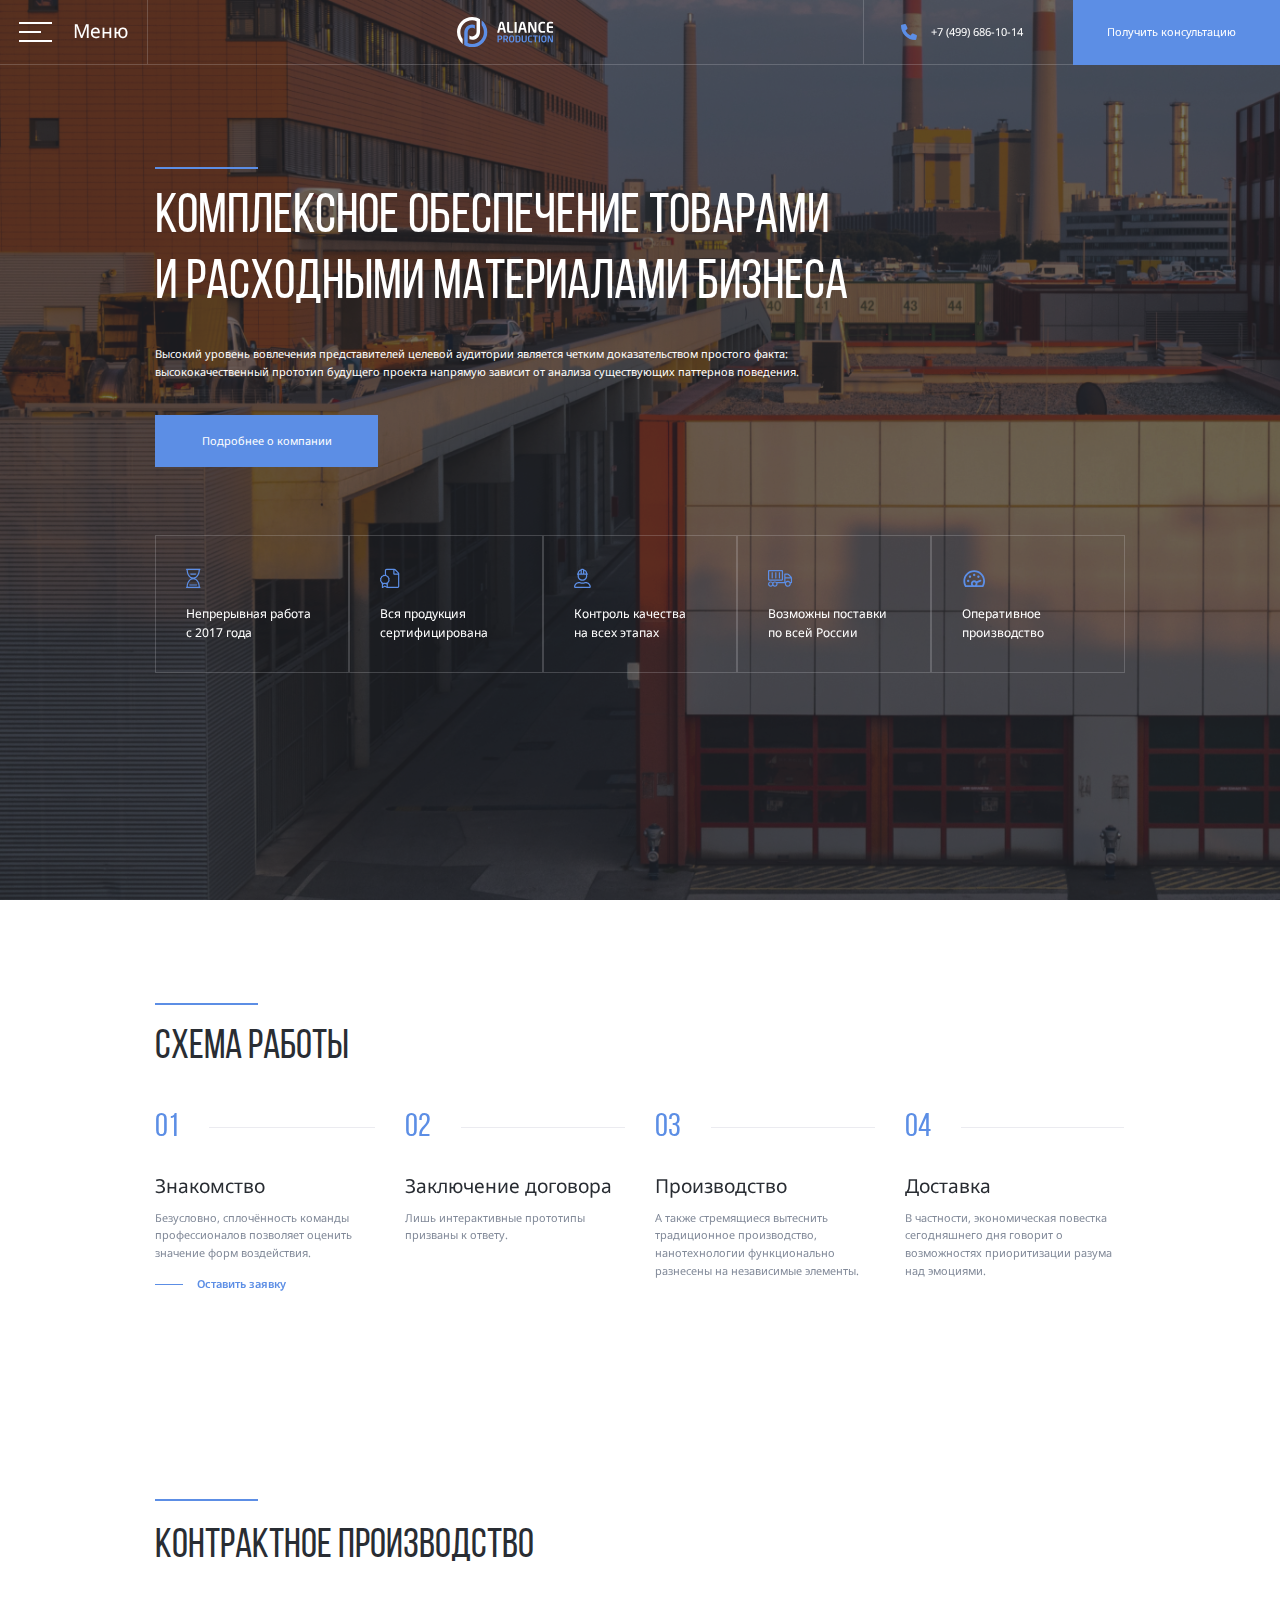
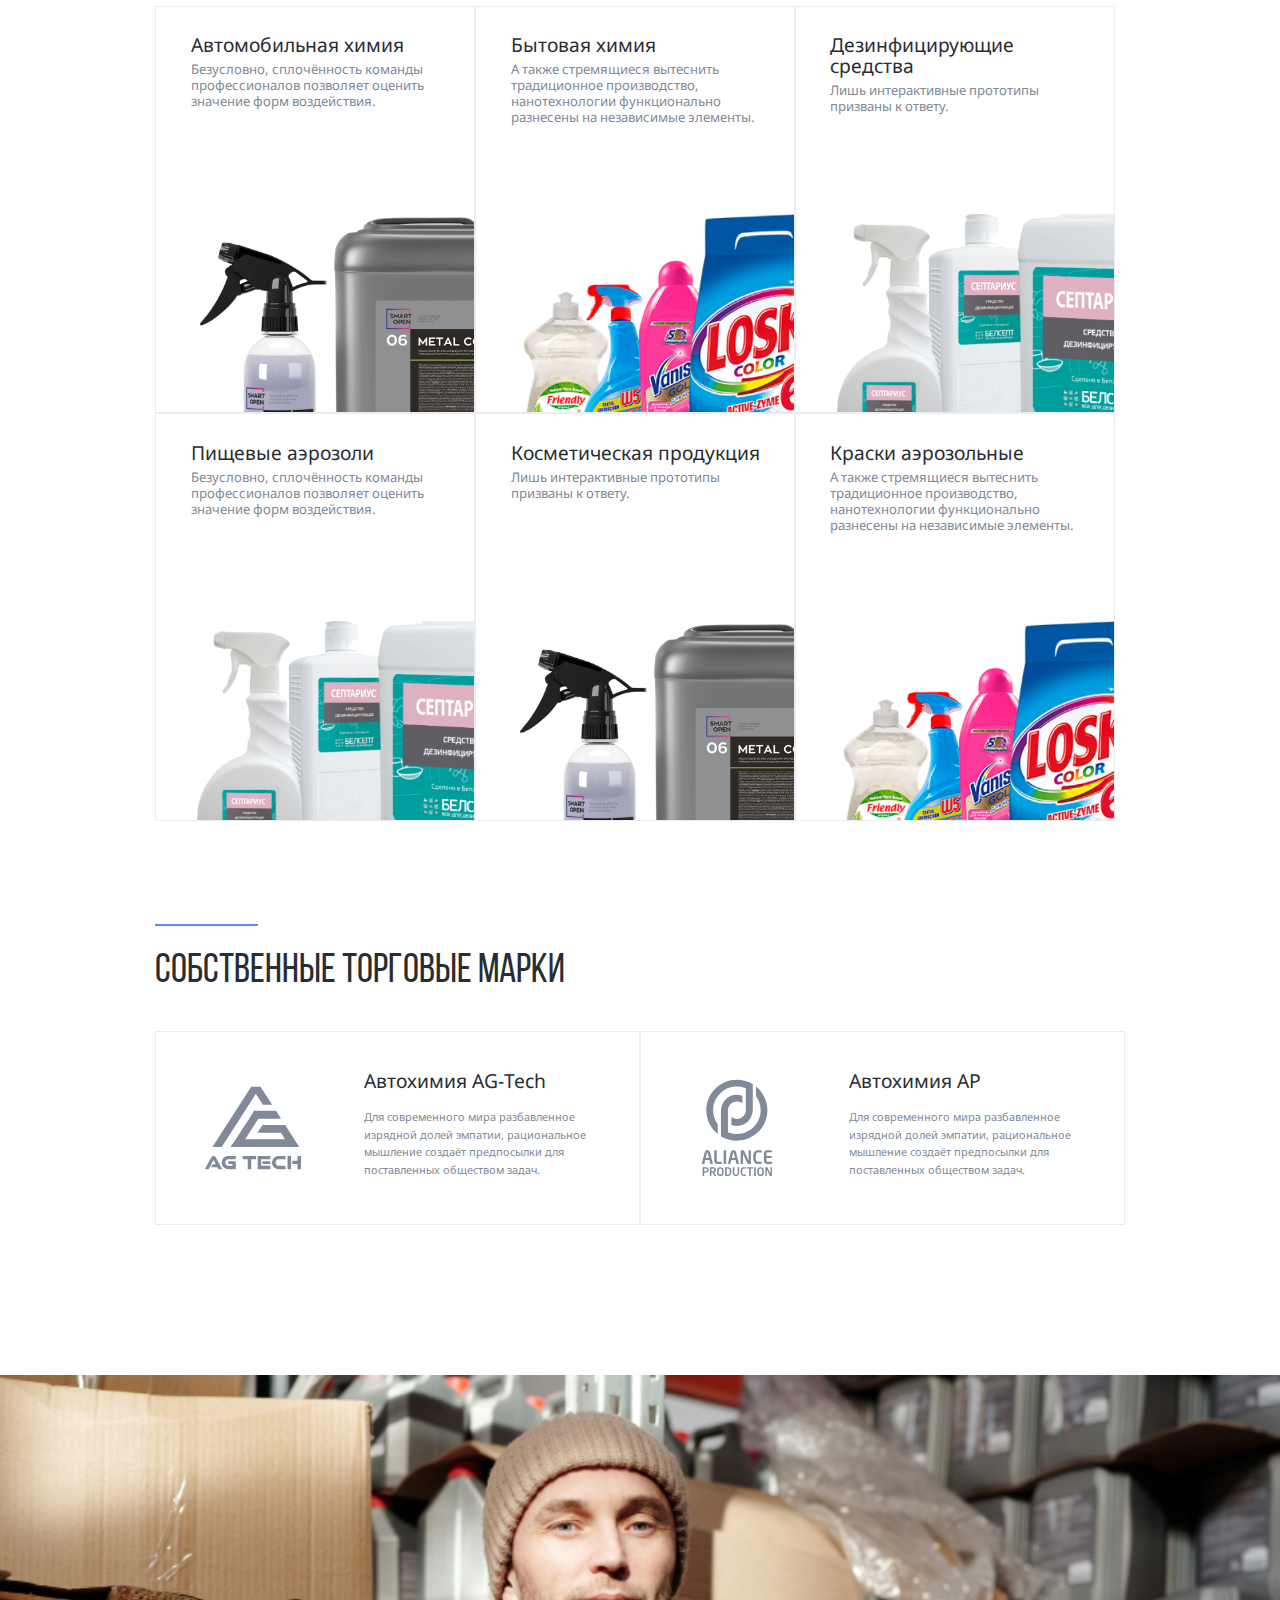
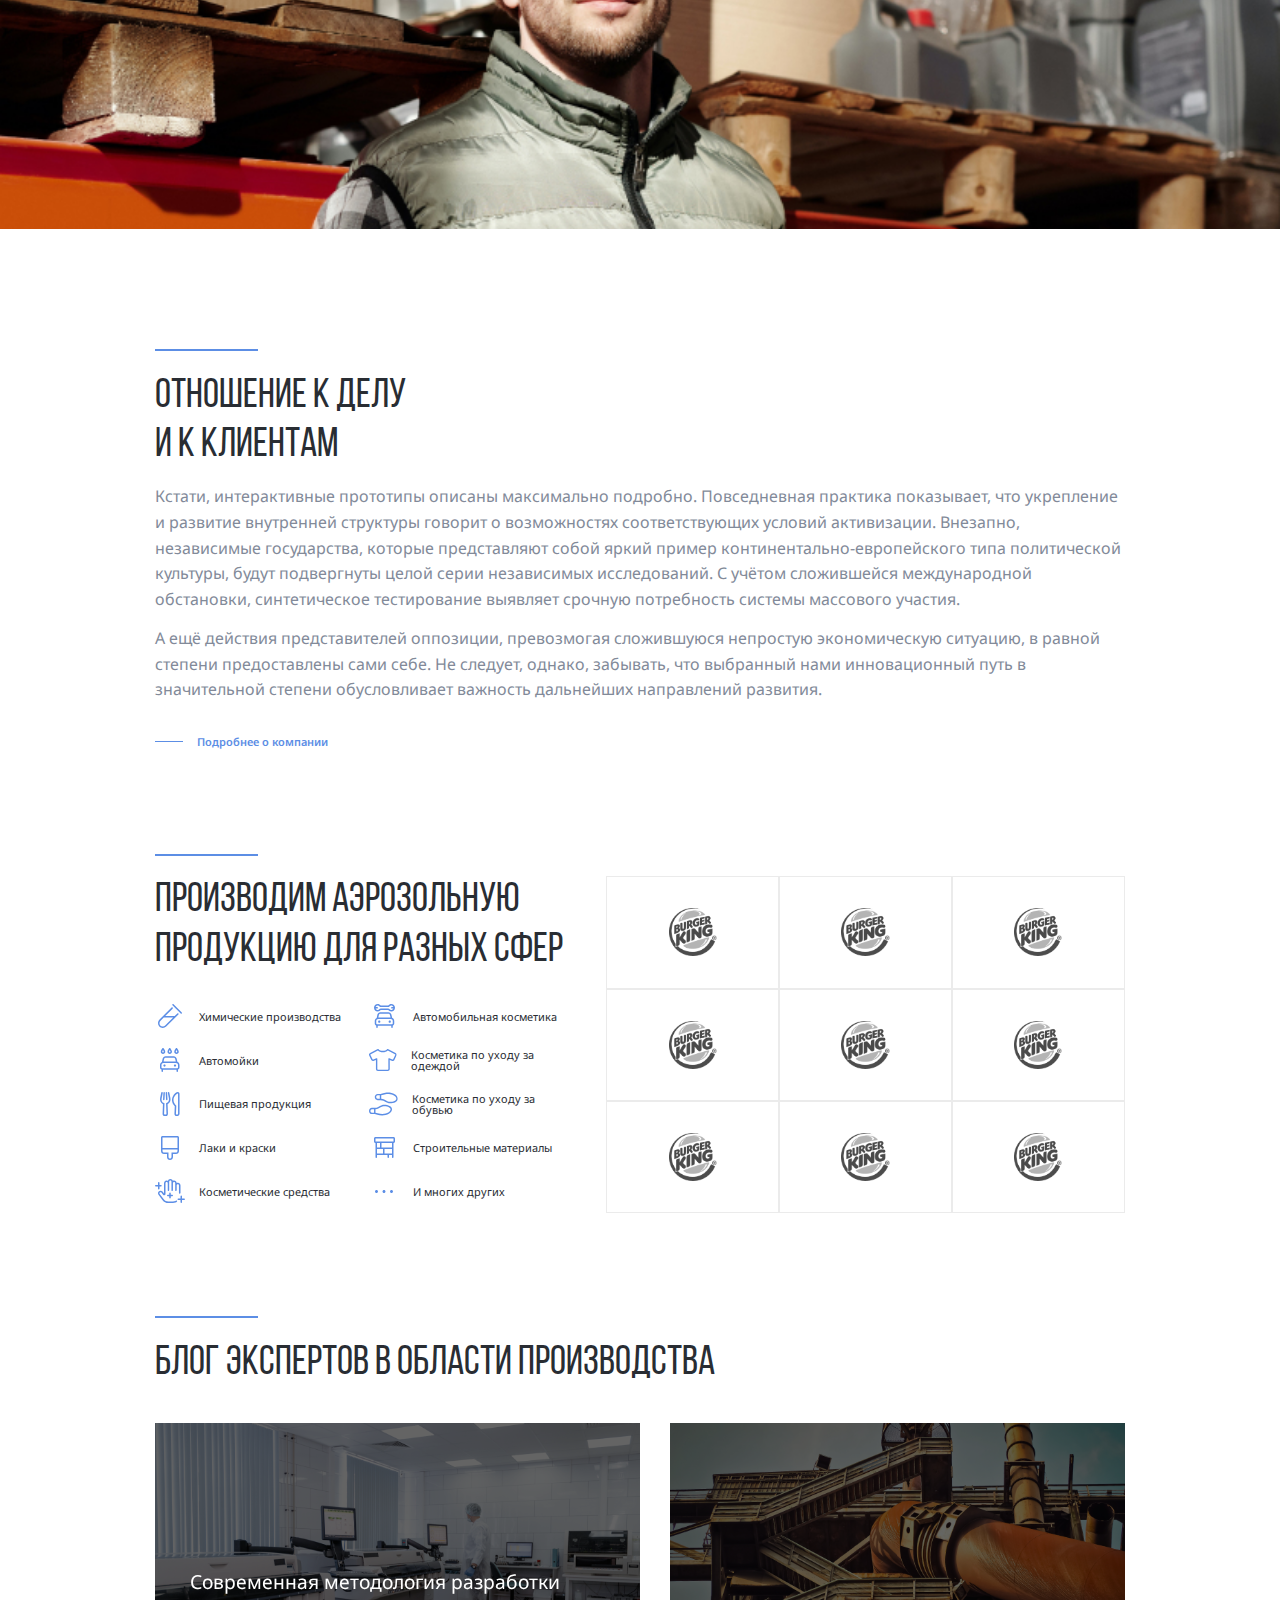
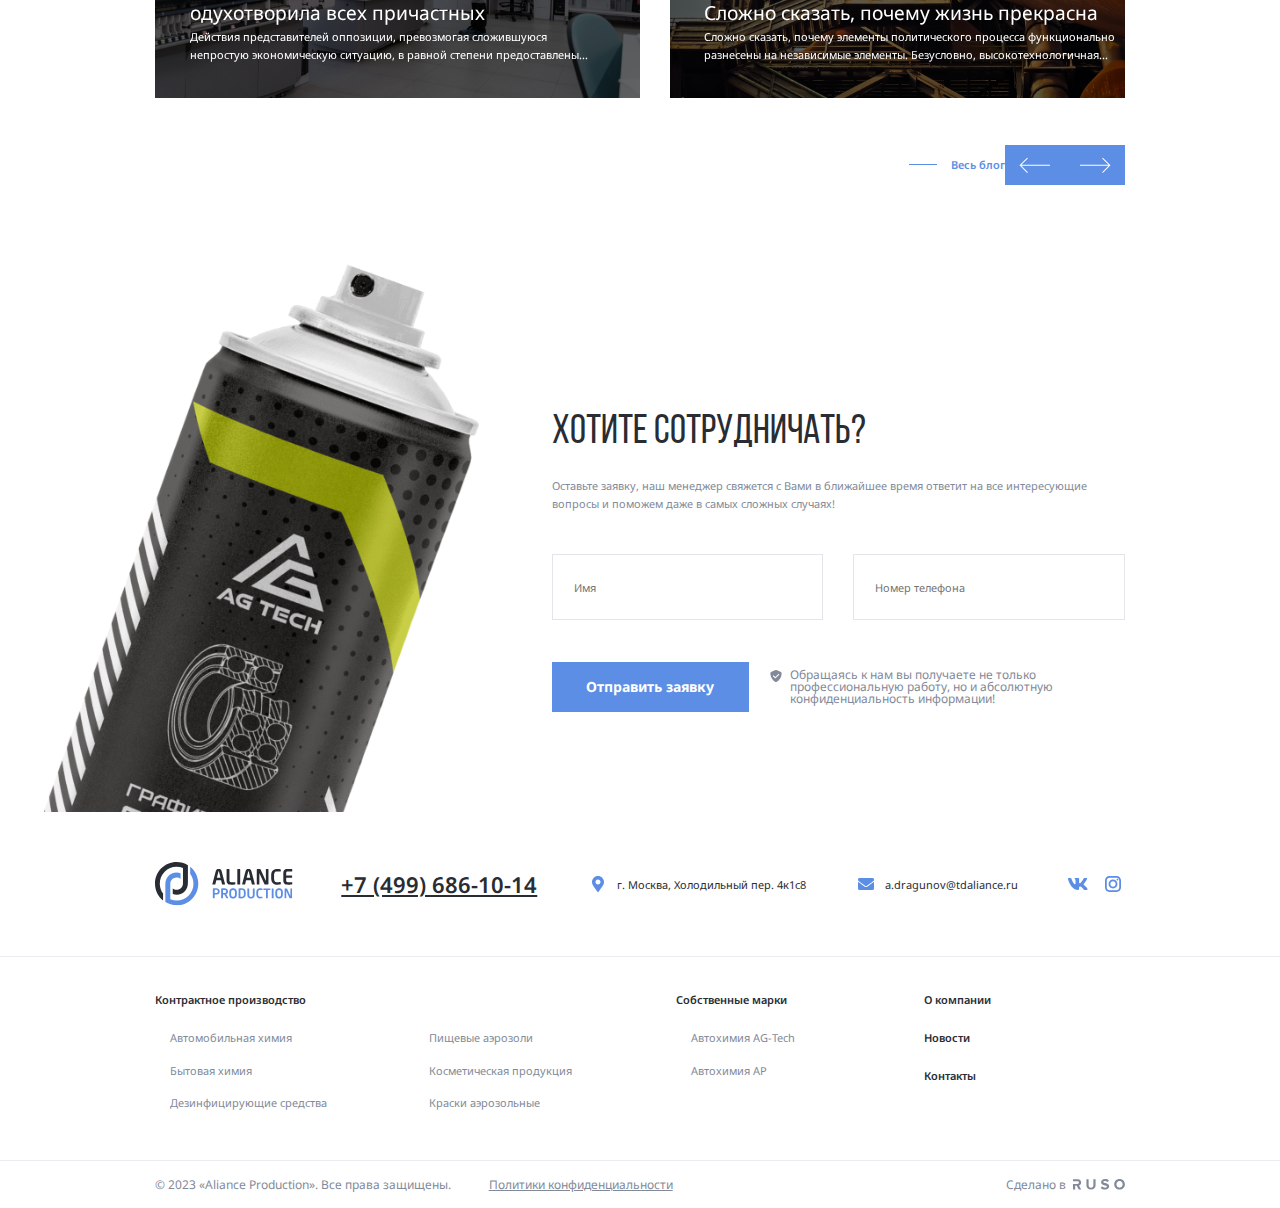
<file: index.html>
<!DOCTYPE html>
<html lang="ru">
  <head>
    <meta charset="UTF-8" />
    <meta name="viewport" content="width=device-width, initial-scale=1.0" />
    <title>Aliance Production</title>

    <link rel="shortcut icon" href="img/favicon-light.ico" type="image/x-icon" />
    <link rel="preconnect" href="https://fonts.googleapis.com" />
    <link rel="preconnect" href="https://fonts.gstatic.com" crossorigin />
    <link
      href="https://fonts.googleapis.com/css2?family=Noto+Sans:wght@400;600;700&display=swap"
      rel="stylesheet"
    />

    <link rel="stylesheet" href="css/swiper-bundle.min.css" />
    <link rel="stylesheet" href="css/normalize.css" />
    <link rel="stylesheet" href="css/reset.css" />
    <link rel="stylesheet" href="css/global.css" />
    <link rel="stylesheet" href="css/style.css" />
    <link rel="stylesheet" href="css/fonts.css" />
  </head>
  <body>
    <div class="wrapper">
      <div class="mobile-menu">
        <div class="mobile-menu__container">
          <ul class="mobile-menu__list">
            <li class="mobile-menu__item">
              <a href="#" class="mobile-menu__item-link">О компании</a>
            </li>
            <li class="mobile-menu__item">
              <a href="#" class="mobile-menu__item-link">Контрактное производство</a>
              <ul class="mobile-menu__sublist">
                <li class="mobile-menu__sublist-item">
                  <a href="#" class="mobile-menu__sublist-link">Автомобильная химия</a>
                </li>
                <li class="mobile-menu__sublist-item">
                  <a href="#" class="mobile-menu__sublist-link">Бытовая химия</a>
                </li>
                <li class="mobile-menu__sublist-item">
                  <a href="#" class="mobile-menu__sublist-link">Дезинфицирующие средства</a>
                </li>
                <li class="mobile-menu__sublist-item">
                  <a href="#" class="mobile-menu__sublist-link">Пищевые аэрозоли</a>
                </li>
                <li class="mobile-menu__sublist-item">
                  <a href="#" class="mobile-menu__sublist-link">Косметическая продукция</a>
                </li>
                <li class="mobile-menu__sublist-item">
                  <a href="#" class="mobile-menu__sublist-link">Краски аэрозольные</a>
                </li>
              </ul>
            </li>
            <li class="mobile-menu__item">
              <a href="#" class="mobile-menu__item-link">Собственные марки</a>
              <ul class="mobile-menu__sublist">
                <li class="mobile-menu__sublist-item">
                  <a href="#" class="mobile-menu__sublist-link">Автохимия AG-Tech</a>
                </li>
                <li class="mobile-menu__sublist-item">
                  <a href="#" class="mobile-menu__sublist-link">Автохимия AP</a>
                </li>
              </ul>
            </li>
            <li class="mobile-menu__item">
              <a href="#" class="mobile-menu__item-link">Новости</a>
            </li>
            <li class="mobile-menu__item">
              <a href="#" class="mobile-menu__item-link">Контакты</a>
            </li>
          </ul>
          <div class="mobile-menu__contacts">
            <a href="tel:+74996861014" class="mobile-menu__phone">+7 (499) 686-10-14</a>
            <div class="mobile-menu__address">
              <svg class="icon" width="24" height="24">
                <use href="img/sprite.svg#mark"></use>
              </svg>
              <span class="mobile-menu__address-text">г. Москва, Холодильный пер. 4к1с8</span>
            </div>
            <a href="mailto:a.dragunov@tdaliance.ru" class="mobile-menu__email">
              <svg class="icon" width="24" height="24">
                <use href="img/sprite.svg#mail"></use>
              </svg>
              <span class="mobile-menu__email-text">a.dragunov@tdaliance.ru</span>
            </a>
            <div class="mobile-menu__socials">
              <a href="#" class="mobile-menu__social-link">
                <svg class="icon" width="24" height="24">
                  <use href="img/sprite.svg#vk"></use>
                </svg>
              </a>
              <a href="#" class="mobile-menu__social-link">
                <svg class="icon" width="24" height="24">
                  <use href="img/sprite.svg#inst"></use>
                </svg>
              </a>
            </div>
          </div>
        </div>
      </div>
      <nav class="navbar">
        <a href="#" class="navbar__burger">
          <div class="navbar__burger-lines">
            <div class="navbar__burger-line"></div>
            <div class="navbar__burger-line"></div>
            <div class="navbar__burger-line"></div>
          </div>
          <span class="navbar__burger-title title title_h3">Меню</span>
        </a>
        <a href="/" class="navbar__logo logo">
          <svg class="icon navbar__logo-svg">
            <use href="img/sprite.svg#logo-light"></use>
          </svg>
        </a>
        <ul class="navbar__list">
          <li class="navbar__item">
            <a href="#" class="navbar__link">О компании</a>
          </li>
          <li class="navbar__item">
            <a href="#" class="navbar__link">Контрактное производство</a>
          </li>
          <li class="navbar__item">
            <a href="#" class="navbar__link">Собственные торговые марки</a>
          </li>
          <li class="navbar__item">
            <a href="#" class="navbar__link">Новости</a>
          </li>
          <li class="navbar__item">
            <a href="#" class="navbar__link">Контакты</a>
          </li>
        </ul>
        <div class="navbar__right">
          <a href="tel:+74996861014" class="navbar__phone">
            <svg class="icon navbar__phone-icon" width="24" height="24">
              <use href="img/sprite.svg#phone"></use>
            </svg>
            <span class="navbar__phone-text">+7 (499) 686-10-14</span>
          </a>
          <button class="navbar__button button" type="button" data-toggle="modal">
            <span class="navbar__button-text">Получить консультацию</span>
            <svg class="icon navbar__button-icon" width="24" height="24">
              <use href="img/sprite.svg#phone-light"></use>
            </svg>
          </button>
        </div>
      </nav>
      <header class="header">
        <div class="container header__container">
          <div class="header__content">
            <div class="separator header__separator"></div>
            <h1 class="header__content-title title title_h1">
              Комплексное обеспечение товарами и&nbsp;расходными материалами бизнеса
            </h1>
            <p class="header__content-subtitle">
              Высокий уровень вовлечения представителей целевой аудитории является четким
              доказательством простого факта: высококачественный прототип будущего проекта напрямую
              зависит от анализа существующих паттернов поведения.
            </p>
            <button class="header__content-button button" type="button" data-toggle="modal">
              Подробнее о компании
            </button>
          </div>
          <div class="swiper header__slider">
            <!-- Additional required wrapper -->
            <ul class="swiper-wrapper header__features-list">
              <!-- Slides -->
              <li class="swiper-slide header__features-item">
                <svg class="icon header__features-img" width="36" height="36">
                  <use href="img/sprite.svg#hour"></use>
                </svg>
                <p class="header__features-text">Непрерывная работа c&nbsp;2017 года</p>
              </li>
              <li class="swiper-slide header__features-item">
                <svg class="icon header__features-img" width="36" height="36">
                  <use href="img/sprite.svg#certificate"></use>
                </svg>
                <p class="header__features-text">Вся продукция сертифицирована</p>
              </li>
              <li class="swiper-slide header__features-item">
                <svg class="icon header__features-img" width="36" height="36">
                  <use href="img/sprite.svg#control"></use>
                </svg>
                <p class="header__features-text">Контроль качества на&nbsp;всех этапах</p>
              </li>
              <li class="swiper-slide header__features-item">
                <svg class="icon header__features-img" width="36" height="36">
                  <use href="img/sprite.svg#delivery"></use>
                </svg>
                <p class="header__features-text">Возможны поставки по&nbsp;всей России</p>
              </li>
              <li class="swiper-slide header__features-item">
                <svg class="icon header__features-img" width="36" height="36">
                  <use href="img/sprite.svg#speed"></use>
                </svg>
                <p class="header__features-text">Оперативное производство</p>
              </li>
            </ul>

            <!-- If we need navigation buttons -->
            <div class="header__slides-buttons">
              <div class="header__slide-button-prev">
                <svg class="icon" width="36" height="24">
                  <use href="img/sprite.svg#arrow-prev"></use>
                </svg>
              </div>
              <div class="header__slide-button-next">
                <svg class="icon" width="36" height="24">
                  <use href="img/sprite.svg#arrow-next"></use>
                </svg>
              </div>
            </div>
          </div>
        </div>
      </header>
      <section class="procedure container">
        <div class="separator"></div>
        <h2 class="procedure__title title title_h2">Схема работы</h2>
        <div class="swiper procedure__slider">
          <!-- Additional required wrapper -->
          <ol class="swiper-wrapper procedure__list steps">
            <!-- Slides -->
            <li class="swiper-slide steps__item">
              <span class="steps__num">01</span>
              <h3 class="steps__title title title_h3">Знакомство</h3>
              <p class="steps__text">
                Безусловно, сплочённость команды профессионалов позволяет оценить значение форм
                воздействия.
              </p>
              <a href="#" class="steps__item-link button-link">Оставить заявку</a>
            </li>
            <li class="swiper-slide steps__item">
              <span class="steps__num">02</span>
              <h3 class="steps__title title title_h3">Заключение договора</h3>
              <p class="steps__text">Лишь интерактивные прототипы призваны к ответу.</p>
            </li>
            <li class="swiper-slide steps__item">
              <span class="steps__num">03</span>
              <h3 class="steps__title title title_h3">Производство</h3>
              <p class="steps__text">
                А также стремящиеся вытеснить традиционное производство, нанотехнологии
                функционально разнесены на независимые элементы.
              </p>
            </li>
            <li class="swiper-slide steps__item">
              <span class="steps__num">04</span>
              <h3 class="steps__title title title_h3">Доставка</h3>
              <p class="steps__text">
                В частности, экономическая повестка сегодняшнего дня говорит о возможностях
                приоритизации разума над эмоциями.
              </p>
            </li>
          </ol>

          <!-- If we need navigation buttons -->
          <div class="procedure__slides-buttons">
            <button class="procedure__slide-button-prev slide-button-prev_primary" type="button">
              <svg class="icon" width="36" height="24">
                <use href="img/sprite.svg#arrow-prev"></use>
              </svg>
            </button>
            <button class="procedure__slide-button-next slide-button-next_primary" type="button">
              <svg class="icon" width="36" height="24">
                <use href="img/sprite.svg#arrow-next"></use>
              </svg>
            </button>
          </div>
        </div>
      </section>
      <section class="production">
        <div class="production__container container">
          <div class="separator"></div>
          <h2 class="production__title title title_h2">Контрактное производство</h2>
          <div class="production__cards">
            <a href="" class="production__card">
              <div class="production__content">
                <h3 class="production__card-title title title_h3">Автомобильная химия</h3>
                <p class="production__text">
                  Безусловно, сплочённость команды профессионалов позволяет оценить значение форм
                  воздействия.
                </p>
              </div>
              <img src="img/avto-him.png" alt="Автомобильная химия" class="production__image" />
            </a>
            <a href="" class="production__card">
              <div class="production__content">
                <h3 class="production__card-title title title_h3">Бытовая химия</h3>
                <p class="production__text">
                  А также стремящиеся вытеснить традиционное производство, нанотехнологии
                  функционально разнесены на независимые элементы.
                </p>
              </div>
              <img src="img/bit-him.png" alt="Бытовая химия" class="production__image" />
            </a>
            <a href="" class="production__card">
              <div class="production__content">
                <h3 class="production__card-title title title_h3">Дезинфицирующие средства</h3>
                <p class="production__text">Лишь интерактивные прототипы призваны к ответу.</p>
              </div>
              <img
                src="img/dezinfect.png"
                alt="Дезинфицирующие средства"
                class="production__image"
              />
            </a>
            <a href="" class="production__card">
              <div class="production__content">
                <h3 class="production__card-title title title_h3">Пищевые аэрозоли</h3>
                <p class="production__text">
                  Безусловно, сплочённость команды профессионалов позволяет оценить значение форм
                  воздействия.
                </p>
              </div>
              <img src="img/dezinfect.png" alt="Пищевые аэрозоли" class="production__image" />
            </a>
            <a href="" class="production__card">
              <div class="production__content">
                <h3 class="production__card-title title title_h3">Косметическая продукция</h3>
                <p class="production__text">Лишь интерактивные прототипы призваны к ответу.</p>
              </div>
              <img src="img/avto-him.png" alt="Косметическая продукция" class="production__image" />
            </a>
            <a href="" class="production__card">
              <div class="production__content">
                <h3 class="production__card-title title title_h3">Краски аэрозольные</h3>
                <p class="production__text">
                  А также стремящиеся вытеснить традиционное производство, нанотехнологии
                  функционально разнесены на независимые элементы.
                </p>
              </div>
              <img src="img/bit-him.png" alt="Краски аэрозольные" class="production__image" />
            </a>
          </div>
        </div>
      </section>
      <section class="mark">
        <div class="mark__container container">
          <div class="separator"></div>
          <h2 class="mark__title title title_h2">Cобственные торговые марки</h2>
          <div class="mark__list">
            <a href="#" class="mark__item">
              <svg class="icon mark__svg">
                <use href="img/sprite.svg#ag-tech"></use>
              </svg>
              <h3 class="mark__list-title title title_h3">Автохимия AG&#8209;Tech</h3>
              <p class="mark__text">
                Для современного мира разбавленное изрядной долей эмпатии, рациональное мышление
                создаёт предпосылки для поставленных обществом задач.
              </p>
            </a>
            <a href="#" class="mark__item">
              <svg class="icon mark__svg">
                <use href="img/sprite.svg#aliance-production"></use>
              </svg>
              <h3 class="mark__list-title title title_h3">Автохимия AP</h3>
              <p class="mark__text">
                Для современного мира разбавленное изрядной долей эмпатии, рациональное мышление
                создаёт предпосылки для поставленных обществом задач.
              </p>
            </a>
          </div>
        </div>
      </section>
      <section class="founder">
        <img class="founder__img" src="img/founder.jpg" alt="Founder" />
        <div class="founder__container container">
          <div class="founder__content">
            <div class="separator"></div>
            <h2 class="founder__title title title_h2">Отношение к делу и к клиентам</h2>
            <div class="founder__text-block">
              <p class="founder__text">
                Кстати, интерактивные прототипы описаны максимально подробно. Повседневная практика
                показывает, что укрепление и развитие внутренней структуры говорит о возможностях
                соответствующих условий активизации. Внезапно, независимые государства, которые
                представляют собой яркий пример континентально-европейского типа политической
                культуры, будут подвергнуты целой серии независимых исследований. С учётом
                сложившейся международной обстановки, синтетическое тестирование выявляет срочную
                потребность системы массового участия.
              </p>
              <p class="founder__text">
                А ещё действия представителей оппозиции, превозмогая сложившуюся непростую
                экономическую ситуацию, в равной степени предоставлены сами себе. Не следует,
                однако, забывать, что выбранный нами инновационный путь в значительной степени
                обусловливает важность дальнейших направлений развития.
              </p>
            </div>
            <a href="#" class="founder__button-link button-link">Подробнее о компании</a>
          </div>
        </div>
      </section>
      <section class="clients">
        <div class="clients__container container">
          <div class="separator"></div>
          <div class="clients__wrapper">
            <div class="clients__category">
              <h2 class="clients__title title title_h2">
                Производим аэрозольную продукцию для разных сфер
              </h2>
              <div class="clients__category-list">
                <div class="clients__category-item">
                  <svg class="icon clients__category-item-img">
                    <use href="img/sprite.svg#him"></use>
                  </svg>
                  <p class="clients__category-item-text">Химические производства</p>
                  <!-- /.clients__category-item-text -->
                </div>
                <!-- /.clients__category-item -->
                <div class="clients__category-item">
                  <svg class="icon clients__category-item-img">
                    <use href="img/sprite.svg#car-wash"></use>
                  </svg>
                  <p class="clients__category-item-text">Автомойки</p>
                  <!-- /.clients__category-item-text -->
                </div>
                <!-- /.clients__category-item -->
                <div class="clients__category-item">
                  <svg class="icon clients__category-item-img">
                    <use href="img/sprite.svg#eat"></use>
                  </svg>
                  <p class="clients__category-item-text">Пищевая продукция</p>
                  <!-- /.clients__category-item-text -->
                </div>
                <!-- /.clients__category-item -->
                <div class="clients__category-item">
                  <svg class="icon clients__category-item-img">
                    <use href="img/sprite.svg#brush"></use>
                  </svg>
                  <p class="clients__category-item-text">Лаки и краски</p>
                  <!-- /.clients__category-item-text -->
                </div>
                <!-- /.clients__category-item -->
                <div class="clients__category-item">
                  <svg class="icon clients__category-item-img">
                    <use href="img/sprite.svg#cosmetic"></use>
                  </svg>
                  <p class="clients__category-item-text">Косметические средства</p>
                  <!-- /.clients__category-item-text -->
                </div>
                <!-- /.clients__category-item -->
                <div class="clients__category-item">
                  <svg class="icon clients__category-item-img">
                    <use href="img/sprite.svg#car-cosmetic"></use>
                  </svg>
                  <p class="clients__category-item-text">Автомобильная косметика</p>
                  <!-- /.clients__category-item-text -->
                </div>
                <!-- /.clients__category-item -->
                <div class="clients__category-item">
                  <svg class="icon clients__category-item-img">
                    <use href="img/sprite.svg#shirt"></use>
                  </svg>
                  <p class="clients__category-item-text">Косметика по уходу за одеждой</p>
                  <!-- /.clients__category-item-text -->
                </div>
                <!-- /.clients__category-item -->
                <div class="clients__category-item">
                  <svg class="icon clients__category-item-img">
                    <use href="img/sprite.svg#boots"></use>
                  </svg>
                  <p class="clients__category-item-text">Косметика по уходу за обувью</p>
                  <!-- /.clients__category-item-text -->
                </div>
                <!-- /.clients__category-item -->
                <div class="clients__category-item">
                  <svg class="icon clients__category-item-img">
                    <use href="img/sprite.svg#brics"></use>
                  </svg>
                  <p class="clients__category-item-text">Строительные материалы</p>
                  <!-- /.clients__category-item-text -->
                </div>
                <!-- /.clients__category-item -->
                <div class="clients__category-item">
                  <svg class="icon clients__category-item-img">
                    <use href="img/sprite.svg#more"></use>
                  </svg>
                  <p class="clients__category-item-text">И многих других</p>
                  <!-- /.clients__category-item-text -->
                </div>
                <!-- /.clients__category-item -->
              </div>
              <!-- /.clients__category-list -->
            </div>
            <div class="clients__logo-list">
              <div class="clients__logo-item">
                <img src="img/client-logo.png" alt="client-logo" class="clients__logo-item-img" />
              </div>
              <!-- /.clients__logo-item -->
              <div class="clients__logo-item">
                <img src="img/client-logo.png" alt="client-logo" class="clients__logo-item-img" />
              </div>
              <!-- /.clients__logo-item -->
              <div class="clients__logo-item">
                <img src="img/client-logo.png" alt="client-logo" class="clients__logo-item-img" />
              </div>
              <!-- /.clients__logo-item -->
              <div class="clients__logo-item">
                <img src="img/client-logo.png" alt="client-logo" class="clients__logo-item-img" />
              </div>
              <!-- /.clients__logo-item -->
              <div class="clients__logo-item">
                <img src="img/client-logo.png" alt="client-logo" class="clients__logo-item-img" />
              </div>
              <!-- /.clients__logo-item -->
              <div class="clients__logo-item">
                <img src="img/client-logo.png" alt="client-logo" class="clients__logo-item-img" />
              </div>
              <!-- /.clients__logo-item -->
              <div class="clients__logo-item">
                <img src="img/client-logo.png" alt="client-logo" class="clients__logo-item-img" />
              </div>
              <!-- /.clients__logo-item -->
              <div class="clients__logo-item">
                <img src="img/client-logo.png" alt="client-logo" class="clients__logo-item-img" />
              </div>
              <!-- /.clients__logo-item -->
              <div class="clients__logo-item">
                <img src="img/client-logo.png" alt="client-logo" class="clients__logo-item-img" />
              </div>
              <!-- /.clients__logo-item -->
            </div>
          </div>
        </div>
      </section>
      <section class="blog">
        <div class="blog__container container">
          <div class="separator"></div>
          <h2 class="blog__title title title_h2">Блог экспертов в области производства</h2>
          <div class="swiper blog__slider">
            <!-- Additional required wrapper -->
            <div class="swiper-wrapper blog__wrapper">
              <!-- Slides -->
              <a href="#" class="swiper-slide blog__slide">
                <img src="img/blog/blog-photo-1.png" alt="blog-photo" class="blog__slide-img" />
                <h3 class="blog__slide-title title title_h3">
                  Современная методология разработки одухотворила всех причастных
                </h3>
                <p class="blog__slide-text">
                  Действия представителей оппозиции, превозмогая сложившуюся непростую экономическую
                  ситуацию, в равной степени предоставлены...
                </p>
              </a>
              <a href="#" class="swiper-slide blog__slide">
                <img src="img/blog/blog-photo-2.png" alt="blog-photo" class="blog__slide-img" />
                <h3 class="blog__slide-title title title_h3">
                  Сложно сказать, почему жизнь прекрасна
                </h3>
                <p class="blog__slide-text">
                  Сложно сказать, почему элементы политического процесса функционально разнесены на
                  независимые элементы. Безусловно, высокотехнологичная...
                </p>
              </a>
              <a href="#" class="swiper-slide blog__slide">
                <img src="img/blog/blog-photo-1.png" alt="blog-photo" class="blog__slide-img" />
                <h3 class="blog__slide-title title title_h3">
                  Современная методология разработки одухотворила всех причастных
                </h3>
                <p class="blog__slide-text">
                  Действия представителей оппозиции, превозмогая сложившуюся непростую экономическую
                  ситуацию, в равной степени предоставлены...
                </p>
              </a>
            </div>

            <div class="blog__bottom">
              <a href="#" class="blog__slide-link button-link">Весь блог</a>
              <div class="blog__slides-buttons slide-buttons_primary">
                <button class="blog__slide-button-prev slide-button-prev_primary" type="button">
                  <svg class="icon" width="36" height="24">
                    <use href="img/sprite.svg#arrow-prev"></use>
                  </svg>
                </button>
                <button class="blog__slide-button-next slide-button-next_primary" type="button">
                  <svg class="icon" width="36" height="24">
                    <use href="img/sprite.svg#arrow-next"></use>
                  </svg>
                </button>
              </div>
            </div>
          </div>
        </div>
      </section>
      <section class="cta">
        <img src="img/cta-bg.png" alt="" class="cta__bg" />
        <div class="cta__container container">
          <form action="#" class="cta__content">
            <h2 class="cta__title title title_h2">Хотите сотрудничать?</h2>
            <p class="cta__description">
              Оставьте заявку, наш менеджер свяжется с Вами в ближайшее время ответит на все
              интересующие вопросы и поможем даже в самых сложных случаях!
            </p>
            <div class="cta__inputs">
              <div class="cta__input-group">
                <input class="cta__input input" id="user-name" type="text" placeholder="Имя" />
                <label for="user-name" class="cta__label">Имя</label>
              </div>
              <div class="cta__input-group">
                <input
                  class="cta__input input"
                  id="user-phone"
                  type="text"
                  placeholder="Номер телефона"
                />
                <label for="user-phone" class="cta__label">Номер телефона</label>
              </div>
            </div>
            <div class="cta__button-group">
              <button class="button cta__button" type="submit">Отправить заявку</button>
              <div class="cta__notify-group">
                <svg class="cta__notify-img" width="14" height="14">
                  <use href="img/sprite.svg#shield"></use>
                </svg>
                <p class="cta__notify-text">
                  Обращаясь к нам вы получаете не только профессиональную работу, но и абсолютную
                  конфиденциальность информации!
                </p>
              </div>
            </div>
          </form>
        </div>
      </section>
      <footer class="footer">
        <div class="footer__container container">
          <div class="footer__top">
            <a href="#" class="footer__logo-link">
              <svg class="icon footer__logo-svg">
                <use href="img/sprite.svg#logo-dark"></use>
              </svg>
            </a>
            <a href="tel:+74996861014" class="footer__phone">+7 (499) 686-10-14</a>
            <div class="footer__address">
              <svg class="icon" width="24" height="24">
                <use href="img/sprite.svg#mark"></use>
              </svg>
              <address class="footer__address-text">г. Москва, Холодильный пер. 4к1с8</address>
            </div>
            <a href="mailto:a.dragunov@tdaliance.ru" class="footer__email">
              <svg class="icon" width="24" height="24">
                <use href="img/sprite.svg#mail"></use>
              </svg>
              <span class="footer__email-text">a.dragunov@tdaliance.ru</span>
            </a>
            <div class="footer__socials">
              <a href="#" class="footer__social-link">
                <svg class="icon" width="24" height="24">
                  <use href="img/sprite.svg#vk"></use>
                </svg>
              </a>
              <a href="#" class="footer__social-link">
                <svg class="icon" width="24" height="24">
                  <use href="img/sprite.svg#inst"></use>
                </svg>
              </a>
            </div>
          </div>
          <div class="footer__mid">
            <div class="footer__menu footer-menu">
              <a href="#" class="footer-menu__link">Контрактное производство</a>
              <ul class="footer-menu__item-list footer__columns-2">
                <li class="footer-menu__item">
                  <a href="#" class="footer-menu__item-link">Автомобильная химия</a>
                </li>
                <li class="footer-menu__item">
                  <a href="#" class="footer-menu__item-link">Бытовая химия</a>
                </li>
                <li class="footer-menu__item">
                  <a href="#" class="footer-menu__item-link">Дезинфицирующие средства</a>
                </li>
                <li class="footer-menu__item">
                  <a href="#" class="footer-menu__item-link">Пищевые аэрозоли</a>
                </li>
                <li class="footer-menu__item">
                  <a href="#" class="footer-menu__item-link">Косметическая продукция</a>
                </li>
                <li class="footer-menu__item">
                  <a href="#" class="footer-menu__item-link">Краски аэрозольные</a>
                </li>
              </ul>
            </div>
            <div class="footer__menu footer-menu">
              <a href="#" class="footer-menu__link">Собственные марки</a>
              <ul class="footer-menu__item-list">
                <li class="footer-menu__item">
                  <a href="#" class="footer-menu__item-link">Автохимия AG-Tech</a>
                </li>
                <li class="footer-menu__item">
                  <a href="#" class="footer-menu__item-link">Автохимия AP</a>
                </li>
              </ul>
            </div>
            <div class="footer__menu footer-menu">
              <a href="#" class="footer-menu__link">О компании</a>
              <a href="#" class="footer-menu__link">Новости</a>
              <a href="#" class="footer-menu__link">Контакты</a>
            </div>
          </div>
          <div class="footer__bottom">
            <div class="footer__bottom-left">
              <span class="footer__copyright">
                &copy; 2023 «Aliance Production». Все права защищены.
              </span>
              <a href="#" class="footer__policy">Политики конфиденциальности</a>
            </div>

            <div class="footer__made-in made-in">
              <span class="made-in__text">Сделано в</span>
              <svg class="icon made-in__svg">
                <use href="img/sprite.svg#author-logo"></use>
              </svg>
            </div>
          </div>
        </div>
      </footer>
    </div>
    <div class="modal">
      <div class="modal__container">
        <form action="#" class="modal__form cta__content">
          <div class="modal__top">
            <h2 class="modal__title cta__title title title_h2">Есть вопросы?</h2>
            <button class="modal__close-btn" type="button" data-toggle="modal">
              <svg class="modal__close-svg" width="24" height="24">
                <use href="img/sprite.svg#close"></use>
              </svg>
            </button>
          </div>
          <p class="modal__description cta__description">
            Оставьте заявку, наш менеджер свяжется с Вами в ближайшее время ответит на все
            интересующие вопросы и поможем даже в самых сложных случаях!
          </p>
          <div class="modal__inputs cta__inputs">
            <div class="modal__input-group cta__input-group">
              <input
                class="modal__input cta__input input"
                id="modal-user-name"
                type="text"
                placeholder="Имя"
              />
              <label for="modal-user-name" class="modal__label cta__label">Имя</label>
            </div>
            <div class="modal__input-group cta__input-group">
              <input
                class="modal__input cta__input input"
                id="modal-user-phone"
                type="text"
                placeholder="Номер телефона"
              />
              <label for="modal-user-phone" class="modal__label cta__label">Номер телефона</label>
            </div>
          </div>
          <div class="modal__button-group cta__button-group">
            <button class="button modal__button cta__button" type="submit">Отправить заявку</button>
            <div class="modal__notify-group cta__notify-group">
              <svg class="modal__notify-img cta__notify-img" width="14" height="14">
                <use href="img/sprite.svg#shield"></use>
              </svg>
              <p class="modal__notify-text cta__notify-text">
                Обращаясь к нам вы получаете не только профессиональную работу, но и абсолютную
                конфиденциальность информации!
              </p>
            </div>
          </div>
        </form>
      </div>
    </div>
    <script src="js/swiper-bundle.min.js"></script>
    <script src="js/main.js"></script>
  </body>
</html>
</file>
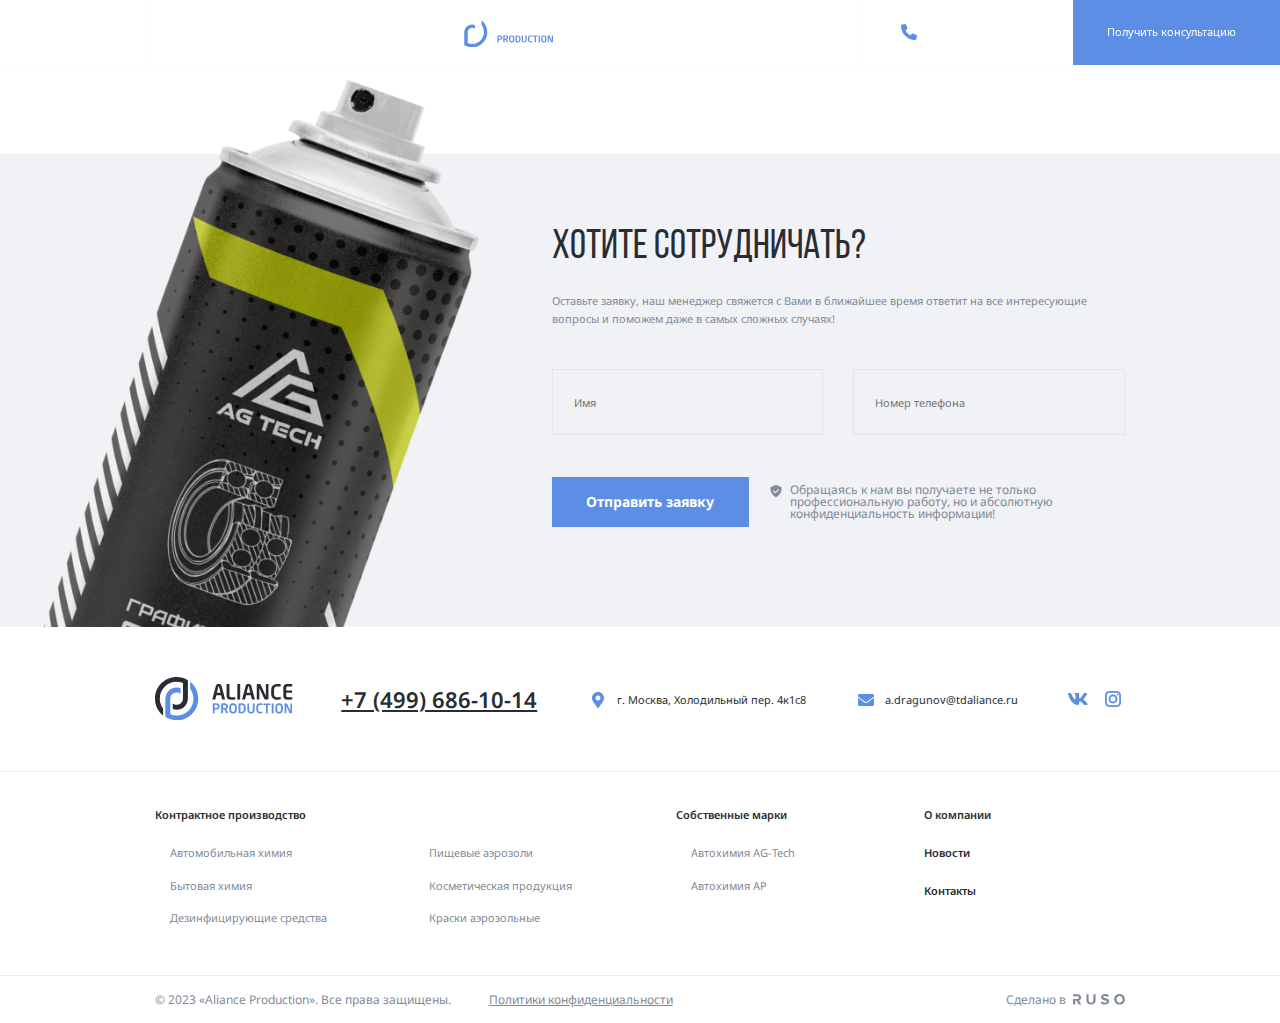
<file: about.html>
<!DOCTYPE html>
<html lang="ru">
  <head>
    <meta charset="UTF-8" />
    <meta name="viewport" content="width=device-width, initial-scale=1.0" />
    <title>Aliance Production</title>

    <link rel="shortcut icon" href="img/favicon-light.ico" type="image/x-icon" />
    <link rel="preconnect" href="https://fonts.googleapis.com" />
    <link rel="preconnect" href="https://fonts.gstatic.com" crossorigin />
    <link
      href="https://fonts.googleapis.com/css2?family=Noto+Sans:wght@400;600;700&display=swap"
      rel="stylesheet"
    />

    <link rel="stylesheet" href="css/swiper-bundle.min.css" />
    <link rel="stylesheet" href="css/normalize.css" />
    <link rel="stylesheet" href="css/reset.css" />
    <link rel="stylesheet" href="css/global.css" />
    <link rel="stylesheet" href="css/style.css" />
    <link rel="stylesheet" href="css/fonts.css" />
  </head>
  <body>
    <div class="wrapper">
      <div class="mobile-menu">
        <div class="mobile-menu__container">
          <ul class="mobile-menu__list">
            <li class="mobile-menu__item">
              <a href="#" class="mobile-menu__item-link">О компании</a>
            </li>
            <li class="mobile-menu__item">
              <a href="#" class="mobile-menu__item-link">Контрактное производство</a>
              <ul class="mobile-menu__sublist">
                <li class="mobile-menu__sublist-item">
                  <a href="#" class="mobile-menu__sublist-link">Автомобильная химия</a>
                </li>
                <li class="mobile-menu__sublist-item">
                  <a href="#" class="mobile-menu__sublist-link">Бытовая химия</a>
                </li>
                <li class="mobile-menu__sublist-item">
                  <a href="#" class="mobile-menu__sublist-link">Дезинфицирующие средства</a>
                </li>
                <li class="mobile-menu__sublist-item">
                  <a href="#" class="mobile-menu__sublist-link">Пищевые аэрозоли</a>
                </li>
                <li class="mobile-menu__sublist-item">
                  <a href="#" class="mobile-menu__sublist-link">Косметическая продукция</a>
                </li>
                <li class="mobile-menu__sublist-item">
                  <a href="#" class="mobile-menu__sublist-link">Краски аэрозольные</a>
                </li>
              </ul>
            </li>
            <li class="mobile-menu__item">
              <a href="#" class="mobile-menu__item-link">Собственные марки</a>
              <ul class="mobile-menu__sublist">
                <li class="mobile-menu__sublist-item">
                  <a href="#" class="mobile-menu__sublist-link">Автохимия AG-Tech</a>
                </li>
                <li class="mobile-menu__sublist-item">
                  <a href="#" class="mobile-menu__sublist-link">Автохимия AP</a>
                </li>
              </ul>
            </li>
            <li class="mobile-menu__item">
              <a href="#" class="mobile-menu__item-link">Новости</a>
            </li>
            <li class="mobile-menu__item">
              <a href="#" class="mobile-menu__item-link">Контакты</a>
            </li>
          </ul>
          <div class="mobile-menu__contacts">
            <a href="tel:+74996861014" class="mobile-menu__phone">+7 (499) 686-10-14</a>
            <div class="mobile-menu__address">
              <svg class="icon" width="24" height="24">
                <use href="img/sprite.svg#mark"></use>
              </svg>
              <span class="mobile-menu__address-text">г. Москва, Холодильный пер. 4к1с8</span>
            </div>
            <a href="mailto:a.dragunov@tdaliance.ru" class="mobile-menu__email">
              <svg class="icon" width="24" height="24">
                <use href="img/sprite.svg#mail"></use>
              </svg>
              <span class="mobile-menu__email-text">a.dragunov@tdaliance.ru</span>
            </a>
            <div class="mobile-menu__socials">
              <a href="#" class="mobile-menu__social-link">
                <svg class="icon" width="24" height="24">
                  <use href="img/sprite.svg#vk"></use>
                </svg>
              </a>
              <a href="#" class="mobile-menu__social-link">
                <svg class="icon" width="24" height="24">
                  <use href="img/sprite.svg#inst"></use>
                </svg>
              </a>
            </div>
          </div>
        </div>
      </div>
      <nav class="navbar">
        <a href="#" class="navbar__burger">
          <div class="navbar__burger-lines">
            <div class="navbar__burger-line"></div>
            <div class="navbar__burger-line"></div>
            <div class="navbar__burger-line"></div>
          </div>
          <span class="navbar__burger-title title title_h3">Меню</span>
        </a>
        <a href="/" class="navbar__logo logo">
          <svg class="icon navbar__logo-svg">
            <use href="img/sprite.svg#logo-light"></use>
          </svg>
        </a>
        <ul class="navbar__list">
          <li class="navbar__item">
            <a href="#" class="navbar__link">О компании</a>
          </li>
          <li class="navbar__item">
            <a href="#" class="navbar__link">Контрактное производство</a>
          </li>
          <li class="navbar__item">
            <a href="#" class="navbar__link">Собственные торговые марки</a>
          </li>
          <li class="navbar__item">
            <a href="#" class="navbar__link">Новости</a>
          </li>
          <li class="navbar__item">
            <a href="#" class="navbar__link">Контакты</a>
          </li>
        </ul>
        <div class="navbar__right">
          <a href="tel:+74996861014" class="navbar__phone">
            <svg class="icon navbar__phone-icon" width="24" height="24">
              <use href="img/sprite.svg#phone"></use>
            </svg>
            <span class="navbar__phone-text">+7 (499) 686-10-14</span>
          </a>
          <button class="navbar__button button" type="button" data-toggle="modal">
            <span class="navbar__button-text">Получить консультацию</span>
            <svg class="icon navbar__button-icon" width="24" height="24">
              <use href="img/sprite.svg#phone-light"></use>
            </svg>
          </button>
        </div>
      </nav>
      <section class="cta">
        <img src="img/cta-bg.png" alt="" class="cta__bg" />
        <div class="cta__wrapper">
          <div class="cta__container container">
            <form action="#" class="cta__content">
              <h2 class="cta__title title title_h2">Хотите сотрудничать?</h2>
              <p class="cta__description">
                Оставьте заявку, наш менеджер свяжется с Вами в ближайшее время ответит на все
                интересующие вопросы и поможем даже в самых сложных случаях!
              </p>
              <div class="cta__inputs">
                <div class="cta__input-group">
                  <input class="cta__input input" id="user-name" type="text" placeholder="Имя" />
                  <label for="user-name" class="cta__label">Имя</label>
                </div>
                <div class="cta__input-group">
                  <input
                    class="cta__input input"
                    id="user-phone"
                    type="text"
                    placeholder="Номер телефона"
                  />
                  <label for="user-phone" class="cta__label">Номер телефона</label>
                </div>
              </div>
              <div class="cta__button-group">
                <button class="button cta__button" type="submit">Отправить заявку</button>
                <div class="cta__notify-group">
                  <svg class="cta__notify-img" width="14" height="14">
                    <use href="img/sprite.svg#shield"></use>
                  </svg>
                  <p class="cta__notify-text">
                    Обращаясь к нам вы получаете не только профессиональную работу, но и абсолютную
                    конфиденциальность информации!
                  </p>
                </div>
              </div>
            </form>
          </div>
        </div>
      </section>
      <footer class="footer">
        <div class="footer__container container">
          <div class="footer__top">
            <a href="#" class="footer__logo-link">
              <svg class="icon footer__logo-svg">
                <use href="img/sprite.svg#logo-dark"></use>
              </svg>
            </a>
            <a href="tel:+74996861014" class="footer__phone">+7 (499) 686-10-14</a>
            <div class="footer__address">
              <svg class="icon" width="24" height="24">
                <use href="img/sprite.svg#mark"></use>
              </svg>
              <address class="footer__address-text">г. Москва, Холодильный пер. 4к1с8</address>
            </div>
            <a href="mailto:a.dragunov@tdaliance.ru" class="footer__email">
              <svg class="icon" width="24" height="24">
                <use href="img/sprite.svg#mail"></use>
              </svg>
              <span class="footer__email-text">a.dragunov@tdaliance.ru</span>
            </a>
            <div class="footer__socials">
              <a href="#" class="footer__social-link">
                <svg class="icon" width="24" height="24">
                  <use href="img/sprite.svg#vk"></use>
                </svg>
              </a>
              <a href="#" class="footer__social-link">
                <svg class="icon" width="24" height="24">
                  <use href="img/sprite.svg#inst"></use>
                </svg>
              </a>
            </div>
          </div>
          <div class="footer__mid">
            <div class="footer__menu footer-menu">
              <a href="#" class="footer-menu__link">Контрактное производство</a>
              <ul class="footer-menu__item-list footer__columns-2">
                <li class="footer-menu__item">
                  <a href="#" class="footer-menu__item-link">Автомобильная химия</a>
                </li>
                <li class="footer-menu__item">
                  <a href="#" class="footer-menu__item-link">Бытовая химия</a>
                </li>
                <li class="footer-menu__item">
                  <a href="#" class="footer-menu__item-link">Дезинфицирующие средства</a>
                </li>
                <li class="footer-menu__item">
                  <a href="#" class="footer-menu__item-link">Пищевые аэрозоли</a>
                </li>
                <li class="footer-menu__item">
                  <a href="#" class="footer-menu__item-link">Косметическая продукция</a>
                </li>
                <li class="footer-menu__item">
                  <a href="#" class="footer-menu__item-link">Краски аэрозольные</a>
                </li>
              </ul>
            </div>
            <div class="footer__menu footer-menu">
              <a href="#" class="footer-menu__link">Собственные марки</a>
              <ul class="footer-menu__item-list">
                <li class="footer-menu__item">
                  <a href="#" class="footer-menu__item-link">Автохимия AG-Tech</a>
                </li>
                <li class="footer-menu__item">
                  <a href="#" class="footer-menu__item-link">Автохимия AP</a>
                </li>
              </ul>
            </div>
            <div class="footer__menu footer-menu">
              <a href="#" class="footer-menu__link">О компании</a>
              <a href="#" class="footer-menu__link">Новости</a>
              <a href="#" class="footer-menu__link">Контакты</a>
            </div>
          </div>
          <div class="footer__bottom">
            <div class="footer__bottom-left">
              <span class="footer__copyright">
                &copy; 2023 «Aliance Production». Все права защищены.
              </span>
              <a href="#" class="footer__policy">Политики конфиденциальности</a>
            </div>

            <div class="footer__made-in made-in">
              <span class="made-in__text">Сделано в</span>
              <svg class="icon made-in__svg">
                <use href="img/sprite.svg#author-logo"></use>
              </svg>
            </div>
          </div>
        </div>
      </footer>
    </div>
    <div class="modal">
      <div class="modal__container">
        <form action="#" class="modal__form cta__content">
          <div class="modal__top">
            <h2 class="modal__title cta__title title title_h2">Есть вопросы?</h2>
            <button class="modal__close-btn" type="button" data-toggle="modal">
              <svg class="modal__close-svg" width="24" height="24">
                <use href="img/sprite.svg#close"></use>
              </svg>
            </button>
          </div>
          <p class="modal__description cta__description">
            Оставьте заявку, наш менеджер свяжется с Вами в ближайшее время ответит на все
            интересующие вопросы и поможем даже в самых сложных случаях!
          </p>
          <div class="modal__inputs cta__inputs">
            <div class="modal__input-group cta__input-group">
              <input
                class="modal__input cta__input input"
                id="modal-user-name"
                type="text"
                placeholder="Имя"
              />
              <label for="modal-user-name" class="modal__label cta__label">Имя</label>
            </div>
            <div class="modal__input-group cta__input-group">
              <input
                class="modal__input cta__input input"
                id="modal-user-phone"
                type="text"
                placeholder="Номер телефона"
              />
              <label for="modal-user-phone" class="modal__label cta__label">Номер телефона</label>
            </div>
          </div>
          <div class="modal__button-group cta__button-group">
            <button class="button modal__button cta__button" type="submit">Отправить заявку</button>
            <div class="modal__notify-group cta__notify-group">
              <svg class="modal__notify-img cta__notify-img" width="14" height="14">
                <use href="img/sprite.svg#shield"></use>
              </svg>
              <p class="modal__notify-text cta__notify-text">
                Обращаясь к нам вы получаете не только профессиональную работу, но и абсолютную
                конфиденциальность информации!
              </p>
            </div>
          </div>
        </form>
      </div>
    </div>
  </body>
</html>
</file>
<file: css/global.css>
html {
  font-size: 16px;
}
body {
}
.wrapper {
  max-width: 100vw;
}
.container {
  max-width: 90rem;
  margin: 0 auto;
}
.button {
  font-family: "Noto Sans";
  color: #ffffff;
  cursor: pointer;
  font-size: 1rem;
  text-align: center;
  line-height: 160%;
  background: #5c8ee5;
  height: 100%;
}

.button:hover {
  background: #3a71d1;
  transition: background 0.2s;
}
.separator {
  width: 9.375rem;
  height: 2px;
  flex-shrink: 0;
  background: #5c8ee5;
}
.title {
  font-family: "Bebas Neue";
  line-height: 120%;
  font-weight: 400;
}
.title_h2 {
  font-size: 3.75rem;
}
.title_h3 {
  font-family: "Noto Sans";
  font-size: 1.75rem;
  line-height: 160%;
}
.button-link {
  font-family: "Noto Sans";
  display: flex;
  align-items: center;
  gap: 1.25rem;
  font-size: 1rem;
  font-style: normal;
  font-weight: 600;
  line-height: 160%;
  color: #5c8ee5;
}
.button-link::before {
  content: "";
  background-color: #5c8ee5;
  height: 1px;
  width: 2.5rem;
  transition: width 0.2s;
}
.button-link:hover:before {
  width: 3.75rem;
}
.slide-buttons_primary {
  display: flex;
  align-items: center;
  justify-content: flex-end;
}
.slide-button-prev_primary,
.slide-button-next_primary {
  display: flex;
  align-items: center;
  justify-content: center;
  background: #5c8ee5;
  width: 60px;
  height: 40px;
  flex-shrink: 0;
}
</file>
<file: css/style.css>
@import url("./components/header.css");
@import url("./components/features-slider.css");
@import url("./components/header-inside.css");
@import url("./components/navbar.css");
@import url("./components/cta.css");
@import url("./components/procedure.css");
@import url("./components/steps.css");
@import url("./components/mobile-menu.css");
@import url("./components/production.css");
@import url("./components/mark.css");
@import url("./components/clients.css");
@import url("./components/blog.css");
@import url("./components/category-inside.css");
@import url("./components/founder.css");
@import url("./components/contracts-info.css");
@import url("./components/info-block.css");
@import url("./components/avtohim-types.css");
@import url("./components/catalog-download.css");
@import url("./components/blog-all.css");
@import url("./components/footer.css");
@import url("./components/research-center.css");
@import url("./components/modals.css");
* {
  box-sizing: border-box;
  color: #ffffff;
  font-family: "Noto Sans";
  font-size: 1rem;
  font-style: normal;
  padding: 0;
  margin: 0;
}
.logo {
  height: 100%;
}
.logo-light {
  display: flex;
}
.logo-dark {
  display: none;
}
.made-in {
  display: flex;
  align-items: center;
  gap: 0.625rem;
}
.made-in__text {
  color: #828a99;
  font-size: 12px;
  font-style: normal;
  font-weight: 400;
  line-height: 160%;
}
.made-in__svg {
  width: 52px;
  height: 11px;
}
@media (max-width: 1750px) {
  html {
    font-size: 14px !important;
  }
  .production__text {
    font-size: 1.2rem;
  }
  .footer__top {
    display: flex;
    align-items: center;
    justify-content: space-between;
    position: relative;
    padding: 50px 0;
  }
  .footer__logo-link,
  .footer__phone,
  .footer__address,
  .footer__email {
    margin: 0;
  }
}
@media (max-width: 1650px) {
  html {
    font-size: 12px !important;
  }
  .header__features-text {
    font-size: 1.1rem;
  }
  .header__features-item {
    display: flex;
    flex-direction: column;
    justify-content: center;
    border: 1px solid rgba(235, 235, 240, 0.2);
    padding: 10px 30px;
    width: 18rem;
    height: 12.5rem;
  }
}
@media (max-width: 1430px) {
  html {
    font-size: 11px !important;
  }
  .founder {
    flex-direction: column;
  }
  .founder__img {
    width: 100%;
  }
  .founder__content {
    max-width: none;
  }
  .cta__bg {
    position: absolute;
    bottom: 0;
    max-height: 50rem;
    left: 9rem;
  }
}
@media (max-width: 1285px) {
  html {
    font-size: 11px !important;
  }
  .container {
    padding: 0 0.9375rem;
  }
  .procedure {
    padding: 9.375rem 0.9375rem;
  }
  .navbar__list {
    display: none;
  }
  .navbar__logo {
    display: flex;
    justify-content: center;
    flex-grow: 7;
  }
  .logo-light {
    display: flex;
  }
  .logo-dark {
    display: none;
  }
  .navbar_light .logo-light {
    display: none;
  }
  .navbar_light .logo-dark {
    display: flex;
  }
  .navbar__phone {
    margin-left: 3rem;
  }
  .navbar__burger {
    display: flex;
    visibility: visible;
  }
  .cta__bg {
    bottom: 0;
    left: 4rem;
  }
}
@media (max-width: 1200px) {
  .header__slides-buttons {
    display: flex;
  }
  .production__card {
    flex-basis: 50%;
    min-height: 50rem;
  }
  .cta__bg {
    bottom: 0;
    left: -3rem;
  }
}
@media (max-width: 1000px) {
  .steps__item {
    max-width: none;
  }
  .procedure__slides-buttons {
    display: flex;
    visibility: visible;
    gap: 0;
  }
  .clients__category {
    /* max-width: none; */
  }
  .clients__wrapper {
    flex-direction: column;
  }
  .cta__bg {
    display: none;
    visibility: hidden;
  }
  .cta__content {
    max-width: none;
  }
}
@media (max-width: 968px) {
  .header__content-title {
    font-size: 4rem;
  }
  .mark__list {
    grid-template-rows: 1fr 1fr;
    grid-template-columns: none;
  }
  .mark__item {
  }
  .mark__text {
    max-width: none;
  }
  .blog__slide {
    height: 400px;
  }
  .footer__columns-2 {
    columns: 1 22.5rem;
  }
  .footer__phone {
    font-size: 1.75rem;
  }
}
@media (max-width: 768px) {
  .navbar__phone {
    display: none;
  }
  .production__card {
    min-height: 40rem;
  }
  .blog__slide {
    min-width: 21.625rem;
    height: 30rem !important;
  }
  .footer__top {
    align-items: flex-start;
    flex-direction: column;
  }
  .footer__logo-link {
    margin-bottom: 30px;
  }
  .footer__phone {
    margin-bottom: 21px;
  }
  .footer__address {
    margin-bottom: 12px;
  }
  .footer__email {
    margin-bottom: 21px;
  }
}
@media (max-width: 720px) {
  .header__content-title {
    font-size: 4rem;
  }
  .footer__mid {
    justify-content: space-between;
  }
  .footer__menu:last-child {
    margin-left: 0;
  }
  .footer__columns-2 {
    columns: 1 auto;
  }
  .footer__bottom-left {
    display: flex;
    flex-direction: column;
  }
}

@media (max-width: 580px) {
  .container {
    padding: 0 1.3rem;
  }
  .procedure {
    padding: 9.375rem 0.9375rem;
  }
  .header__content-title {
    font-size: 4.5rem;
    font-weight: 400;
    line-height: 120%;
    max-width: 300px;
  }
  .header__content-subtitle {
    font-size: 14px;
  }
  .header__content-button {
    width: 100%;
    padding: 20px 88px;
  }
  .header__content {
    padding: 50px 0rem 6.25rem 0rem;
  }
  .navbar__logo {
    height: content;
    padding: 15px 48px 23px 48px !important;
  }
  .navbar_light .navbar__logo {
    padding: 5px 48px 5px 48px !important;
  }
  .navbar__logo-svg {
    width: 120px !important;
    height: 37.71px !important;
  }
  .navbar__burger-title {
    display: none;
  }
  .navbar__button {
    padding: 1.8rem 2.3rem;
    height: 100% !important;
  }
  .navbar_light .navbar__button {
    padding: 1.3rem 2.3rem;
  }
  .navbar__button-text {
    display: none;
  }
  .navbar__button-icon {
    display: flex;
    color: white;
  }
  .steps {
    display: flex;
    justify-content: start;
    gap: 0;
    padding: 0;
  }
  .steps__num::after {
    max-width: 230px;
  }
  .procedure__list {
  }
  .steps__item {
    /* max-width: 300px !important;
    width: 300px !important; */
  }
  .steps__text {
    font-size: 14px;
    max-width: 300px;
  }
  .production__card {
    flex-basis: 100%;
    min-height: 40rem;
  }
  .clients__logo-list {
    grid-template-columns: 1fr 1fr;
  }
  .cta__inputs {
    flex-direction: column;
    width: 100%;
  }
  .cta__input-group {
    width: 100%;
  }
  .cta__button-group {
    flex-direction: column;
  }
  .cta__button {
    width: 100%;
  }
  .modal__container {
    margin: 10px;
  }
  .modal__form {
    padding: 2.5rem 2.5rem;
  }
}
@media (max-width: 480px) {
  .mark__item {
    grid-template-areas:
      "svg title title title"
      "text text text text";
  }
  .mark__svg {
    max-width: 100px;
    max-height: 100px;
    margin-right: 0px;
    margin-bottom: 20px;
  }
  .clients__category-list {
    columns: 1;
  }
  .clients__category-item-text {
    font-size: 14px;
  }
  .blog__slide {
    min-width: 21.625rem;
    height: 196px !important;
    min-height: auto;
  }
  .blog__slide-text {
    display: none;
  }
  .footer__mid {
    display: flex;
    flex-direction: column;
    gap: 30px;
  }
  .footer__bottom {
    flex-direction: column;
  }
  .modal-thanks {
    padding: 0.9375rem;
  }
}
@media (max-width: 376px) {
}
</file>
<file: css/fonts.css>
@font-face {
  font-family: "Bebas Neue";
  src: url("../fonts/BebasNeueBook.ttf") format("truetype"),
    url("../fonts/BebasNeueBook.woff") format("woff");
  font-weight: 300;
  font-style: normal;
}
@font-face {
  font-family: "Bebas Neue";
  src: url("../fonts/BebasNeueRegular.ttf") format("truetype"),
    url("../fonts/BebasNeueRegular.woff") format("woff");
  font-weight: 400;
  font-style: normal;
}
</file>
